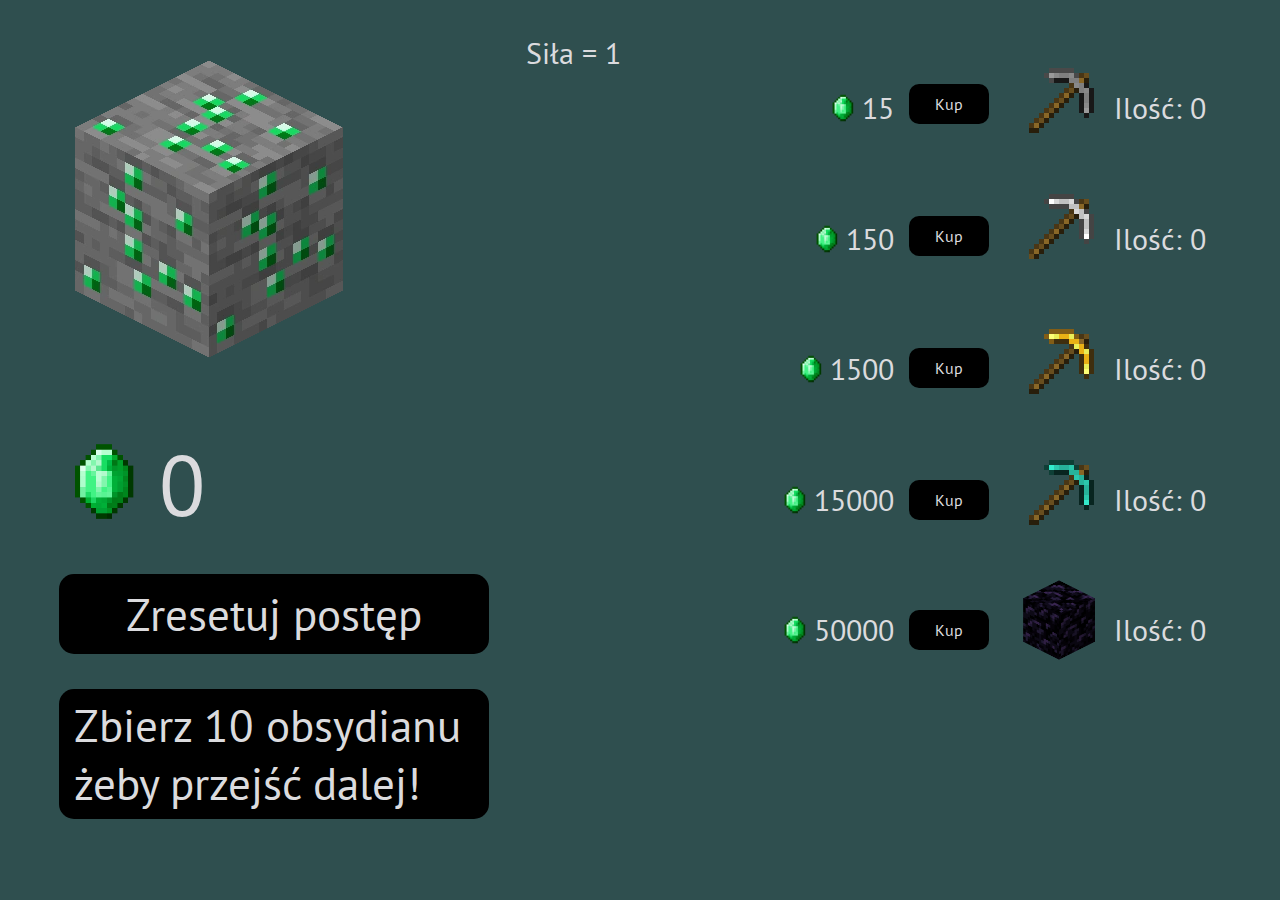
<file: index.html>
<!doctype html>
<html lang="en">
<head>
    <meta charset="UTF-8">
    <meta name="viewport"
          content="width=device-width, user-scalable=no, initial-scale=1.0, maximum-scale=1.0, minimum-scale=1.0">
    <meta http-equiv="X-UA-Compatible" content="ie=edge">
    <title>clicker</title>
    <link rel="preconnect" href="https://fonts.googleapis.com">
    <link rel="preconnect" href="https://fonts.gstatic.com" crossorigin>
    <link href="https://fonts.googleapis.com/css2?family=PT+Sans:wght@400;700&display=swap" rel="stylesheet">
    <link rel="stylesheet" type="text/css" href="style.css">
    <script type="text/javascript" src="script.js"></script>
</head>
<body>
<div class="leftBox">
    <img src="photos/emeraldOre.webp" alt="" id="emeraldOre" onclick="addScore()" class="emeraldOre">
    <div class="clearfix"></div>
    <img src="photos/emerald.webp" alt="" class="emerald">
    <div id="score" class="score"></div>
    <div class="clearfix"></div>
    <div id="reset" class="reset" onclick="reset()">Zresetuj postęp</div>
    <div id="portalText" onclick="buildPortal()" class="portalText">Zbierz 10 obsydianu żeby przejść dalej!</div>
</div>
<div class="middleBox">
    <div class="power" id="power"></div>
    <div id="portal"></div>
    <div id="endPortal"></div>
</div>
<div class="rightBox">
    <div class="PickBox"> <!-- stone pickaxe box -->
        <div class="stonePickaxeCost" id="stonePickCount">Ilość: 0</div>
        <div class="stonePickaxeCost"></div>
        <img src="photos/stonePickaxe.webp" alt="" class="pickaxe">
        <div class="buyButton" id="buyStonePickaxe" onclick="buyPickaxe(15, 1, 'stonePickCount')">Kup</div>
        <div class="stonePickaxeCost">15</div>
        <img src="photos/emerald.webp" class="emeraldBuy" alt="">
    </div>
    <div class="clearfix"></div>
    <div class="PickBox"> <!-- iron pickaxe box -->
        <div class="stonePickaxeCost" id="ironPickCount">Ilość: 0</div>
        <div class="stonePickaxeCost"></div>
        <img src="photos/ironPickaxe.webp" alt="" class="pickaxe">
        <div class="buyButton" id="buyIronPickaxe" onclick="buyPickaxe(150, 5, 'ironPickCount')">Kup</div>
        <div class="stonePickaxeCost">150</div>
        <img src="photos/emerald.webp" class="emeraldBuy" alt="">
    </div>
    <div class="clearfix"></div>
    <div class="PickBox"> <!-- gold pickaxe box -->
        <div class="stonePickaxeCost" id="goldPickCount">Ilość: 0</div>
        <div class="stonePickaxeCost"></div>
        <img src="photos/goldPickaxe.webp" alt="" class="pickaxe">
        <div class="buyButton" id="buyGoldPickaxe" onclick="buyPickaxe(1500, 50, 'goldPickCount')">Kup</div>
        <div class="stonePickaxeCost">1500</div>
        <img src="photos/emerald.webp" class="emeraldBuy" alt="">
    </div>
    <div class="clearfix"></div>
    <div class="PickBox"> <!-- diamond pickaxe box -->
        <div class="stonePickaxeCost" id="diamondPickCount">Ilość: 0</div>
        <div class="stonePickaxeCost"></div>
        <img src="photos/diamondPickaxe.webp" alt="" class="pickaxe">
        <div class="buyButton" id="buyDiamondPickaxe" onclick="buyPickaxe(15000, 500, 'diamondPickCount')">Kup</div>
        <div class="stonePickaxeCost">15000</div>
        <img src="photos/emerald.webp" class="emeraldBuy" alt="">
    </div>
    <div class="clearfix"></div>
    <div class="PickBox"> <!-- obsidian box -->
        <div class="stonePickaxeCost" id="obsidianCount">Ilość: 0</div>
        <div class="stonePickaxeCost"></div>
        <img src="photos/obsidian.webp" alt="" class="pickaxe">
        <div class="buyButton" id="buyObsidian" onclick="buyObsidian()">Kup</div>
        <div class="stonePickaxeCost">50000</div>
        <img src="photos/emerald.webp" class="emeraldBuy" alt="">
    </div>
</div>


</body>
</html>
</file>
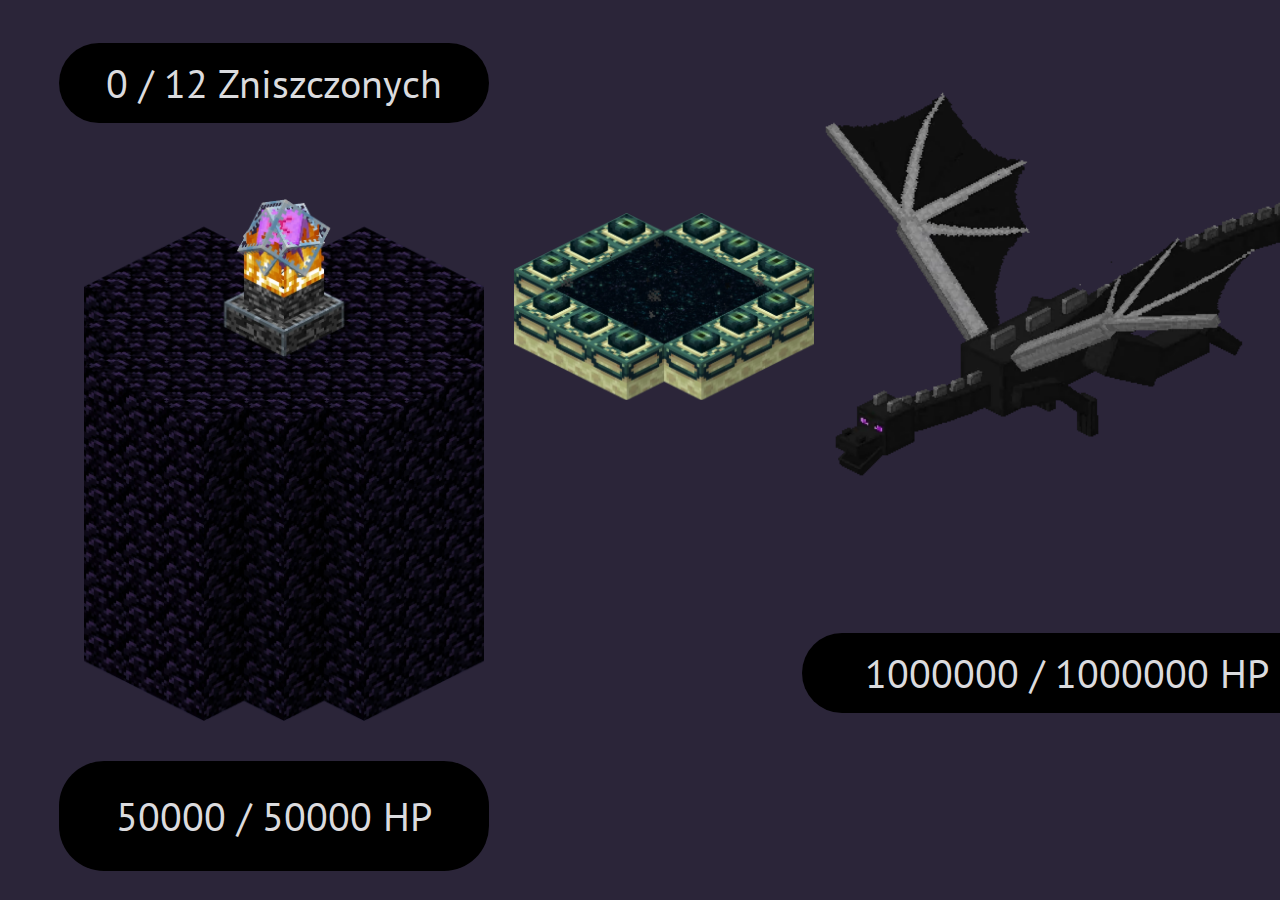
<file: end.html>
<!doctype html>
<html lang="en">
<head>
    <meta charset="UTF-8">
    <meta name="viewport"
          content="width=device-width, user-scalable=no, initial-scale=1.0, maximum-scale=1.0, minimum-scale=1.0">
    <meta http-equiv="X-UA-Compatible" content="ie=edge">
    <title>Poziom 3 - End!</title>
    <link rel="preconnect" href="https://fonts.googleapis.com">
    <link rel="preconnect" href="https://fonts.gstatic.com" crossorigin>
    <link href="https://fonts.googleapis.com/css2?family=PT+Sans:wght@400;700&display=swap" rel="stylesheet">
    <link rel="stylesheet" type="text/css" href="style.css">
    <script type="text/javascript" src="script.js"></script>
</head>
<body style="background-color: #2b2539;">
<div class="leftBox">
    <div class="hpBar">
        <div class="endSipkeCountFont" id="endSpikeQuantity">0</div>
        <div class="endSipkeCountFont">&nbsp;/ 12</div>
        <div class="endSipkeCountFont">&nbsp;Zniszczonych</div>
    </div>
    <div class="clearfix"></div>
<img src="photos/endSpike.webp" alt="" class="endSpike" onclick="beatEndSpikes()">
    <div class="clearfix"></div>
    <div class="endSpikeHpBar" id="endSpikeHpBar">
        <div class="endSipkeCountFont" id="endSpikeHP">50000</div>
        <div class="endSipkeCountFont" id="endSpikeHP2" >&nbsp;/ 50000</div>
        <div class="endSipkeCountFont" id="endSpikeHP3">&nbsp;HP</div>
    </div>
</div>
<div class="middleBox">
    <div id="endPortalEnd"></div>
    <img src="photos/endPortal.webp" alt="" class="endPortalEnd" onclick="goToEarth()">
</div>
<div class="rightBox">
    <img src="photos/enderDragon.webp" alt="" class="enderDragon" id="enderDragon" onclick="killEnderDragon()">
    <div class="clearfix"></div>
    <div class="dragonHpBar">
        <div class="endSipkeCountFont" id="enderDragonHP">1000000</div>
        <div class="endSipkeCountFont">&nbsp;/ 1000000</div>
        <div class="endSipkeCountFont">&nbsp;HP</div>
    </div>
</div>

</body>
</html>
</file>
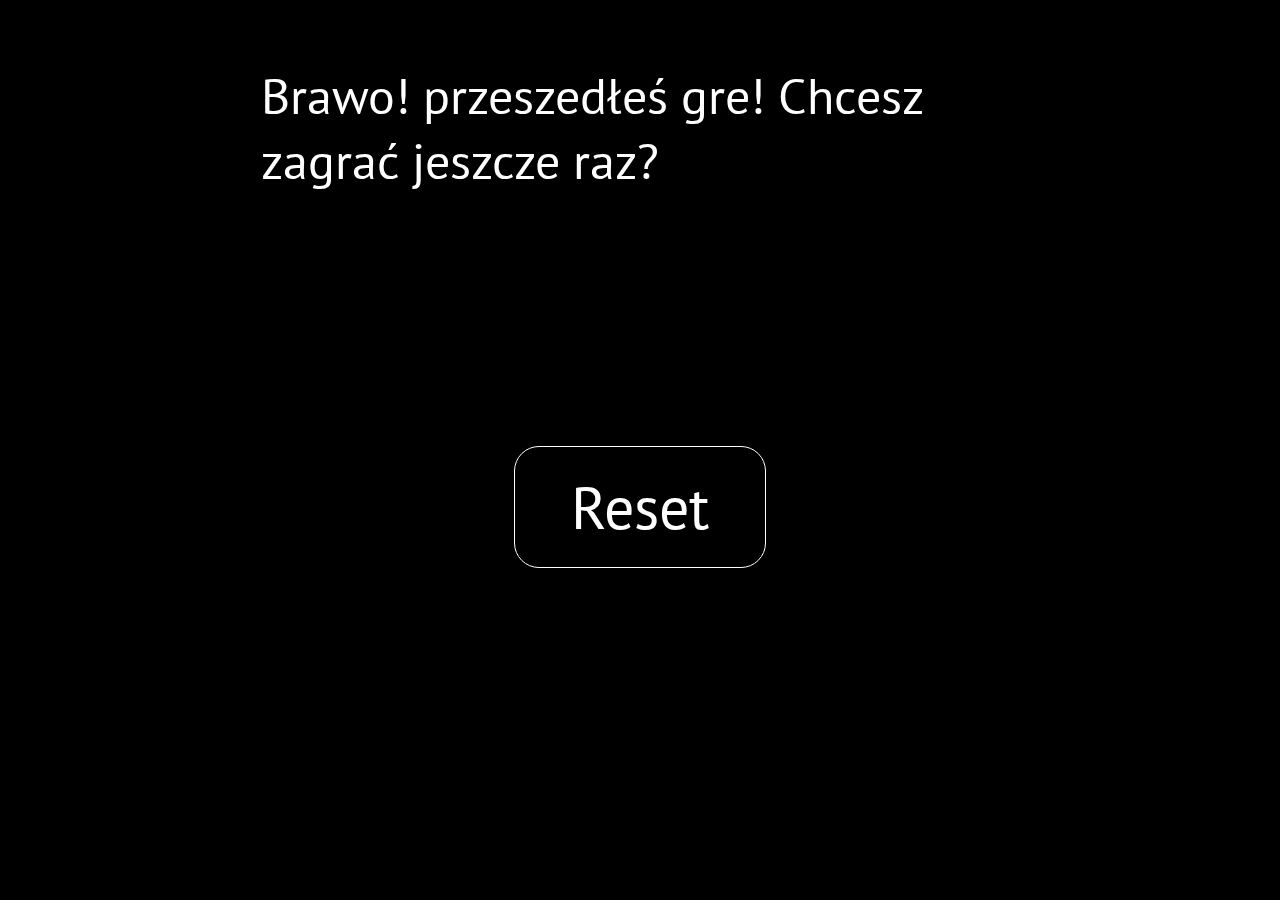
<file: gg.html>
<!doctype html>
<html lang="en">
<head>
    <meta charset="UTF-8">
    <meta name="viewport"
          content="width=device-width, user-scalable=no, initial-scale=1.0, maximum-scale=1.0, minimum-scale=1.0">
    <meta http-equiv="X-UA-Compatible" content="ie=edge">
    <title>Brawo! wygrałeś!</title>
    <link rel="preconnect" href="https://fonts.googleapis.com">
    <link rel="preconnect" href="https://fonts.gstatic.com" crossorigin>
    <link href="https://fonts.googleapis.com/css2?family=PT+Sans:wght@400;700&display=swap" rel="stylesheet">
    <link rel="stylesheet" type="text/css" href="style.css">
    <script type="text/javascript" src="script.js"></script>
</head>
<body style="background-color: black;">
<div class="lettering"> Brawo! przeszedłeś gre! Chcesz zagrać jeszcze raz?</div>
<div class="resetButton" id="resetButton" onclick="resetGame()">Reset</div>
</body>
</html>
</file>
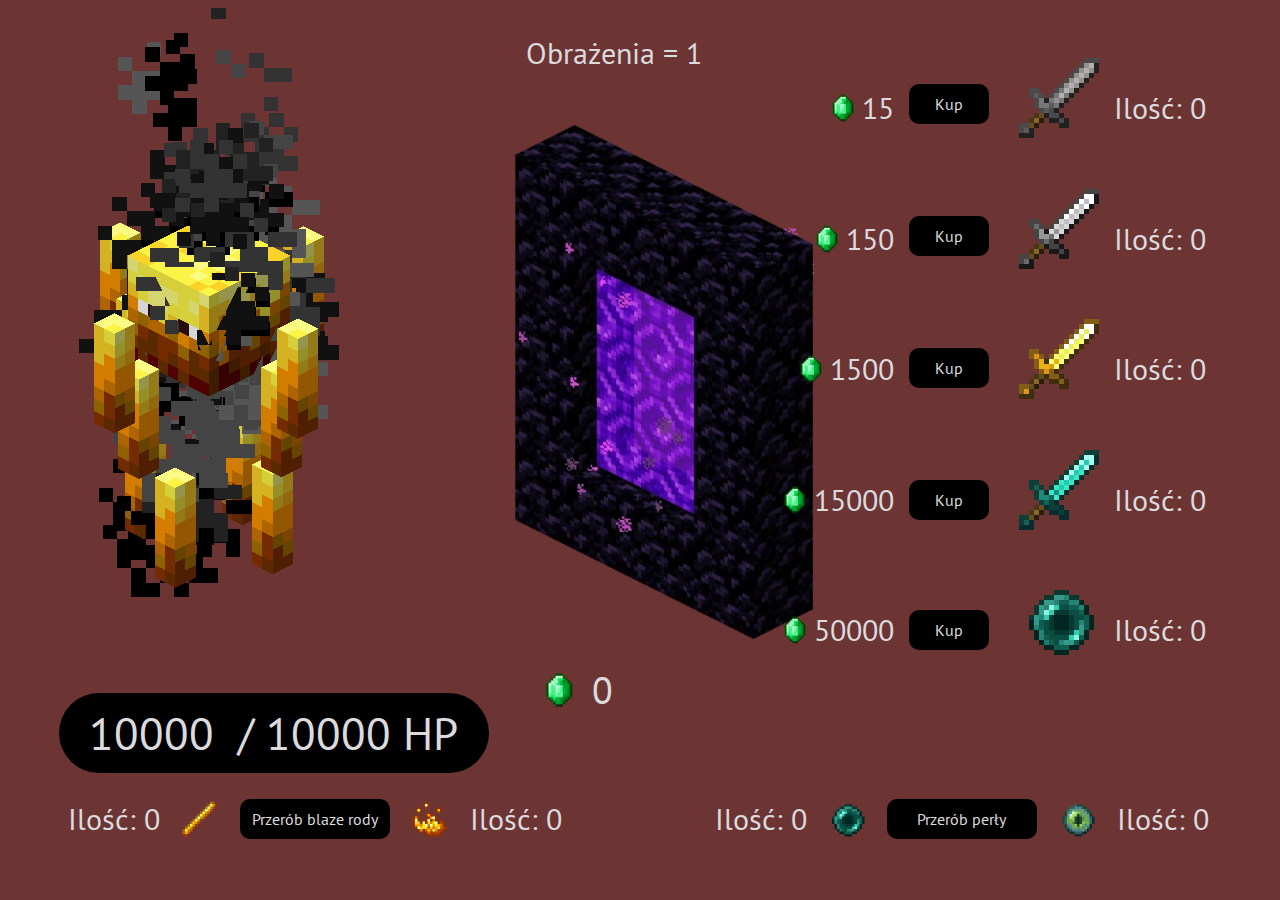
<file: nether.html>
<!DOCTYPE html>
<html lang="en">
<head>
    <meta charset="UTF-8">
    <meta name="viewport"
          content="width=device-width, user-scalable=no, initial-scale=1.0, maximum-scale=1.0, minimum-scale=1.0">
    <meta http-equiv="X-UA-Compatible" content="ie=edge">
    <title>Poziom 2 - Nether!</title>
    <link rel="preconnect" href="https://fonts.googleapis.com">
    <link rel="preconnect" href="https://fonts.gstatic.com" crossorigin>
    <link href="https://fonts.googleapis.com/css2?family=PT+Sans:wght@400;700&display=swap" rel="stylesheet">
    <link rel="stylesheet" type="text/css" href="style.css">
    <script type="text/javascript" src="script.js"></script>
    <style>
    </style>
</head>
<body>
<body style="background-color: #6d3434;">
<div class="leftBoxNether">
    <img src="photos/blaze.webp" alt="" onclick="killBlaze()" id="blaze" class="blaze">
    <div class="clearfix"></div>
    <div class="hpBar">
        <div class="10000" id="blazeHP">10000&nbsp;</div>
        <div class="10000">&nbsp;/ 10000</div>
        <div class="HP">&nbsp;HP</div>
    </div>
</div>
<div class="middleBoxNether">
    <div class="power" id="damage">Obrażenia: 0</div>
    <img onclick="goToEarth()" src="photos/obsidianPortal.webp" alt="" class="portal">
    <div class="clearfix"></div>
    <img src="photos/emerald.webp" alt="" class="emeraldNether">
    <div id="score" class="scoreNether"></div>
</div>
<div class="rightBoxNether">
    <div class="PickBox"> <!-- stone sword box -->
        <div class="stonePickaxeCost" id="stoneSwordCount">Ilość: 0</div>
        <div class="stonePickaxeCost"></div>
        <img src="photos/stoneSword.webp" alt="" class="pickaxe">
        <div class="buyButton" id="buyStoneSword" onclick="buySword(15, 1, 'stoneSwordCount')">Kup</div>
        <div class="stonePickaxeCost">15</div>
        <img src="photos/emerald.webp" class="emeraldBuy" alt="">
    </div>
    <div class="clearfix"></div>
    <div class="PickBox"> <!-- iron sword box -->
        <div class="stonePickaxeCost" id="ironSwordCount">Ilość: 0</div>
        <div class="stonePickaxeCost"></div>
        <img src="photos/ironSword.webp" alt="" class="pickaxe">
        <div class="buyButton" id="buyIronSword" onclick="buySword(150, 5, 'ironSwordCount')">Kup</div>
        <div class="stonePickaxeCost">150</div>
        <img src="photos/emerald.webp" class="emeraldBuy" alt="">
    </div>
    <div class="clearfix"></div>
    <div class="PickBox"> <!-- gold sword box -->
        <div class="stonePickaxeCost" id="goldSwordCount">Ilość: 0</div>
        <div class="stonePickaxeCost"></div>
        <img src="photos/goldSword.webp" alt="" class="pickaxe">
        <div class="buyButton" id="buyGoldSword" onclick="buySword(1500, 50, 'goldSwordCount')">Kup</div>
        <div class="stonePickaxeCost">1500</div>
        <img src="photos/emerald.webp" class="emeraldBuy" alt="">
    </div>
    <div class="clearfix"></div>
    <div class="PickBox"> <!-- diamond sword box -->
        <div class="stonePickaxeCost" id="diamondSwordCount">Ilość: 0</div>
        <div class="stonePickaxeCost"></div>
        <img src="photos/diamondSword.webp" alt="" class="pickaxe">
        <div class="buyButton" id="buyDiamondSword" onclick="buySword(15000, 500, 'diamondSwordCount')">Kup</div>
        <div class="stonePickaxeCost">15000</div>
        <img src="photos/emerald.webp" class="emeraldBuy" alt="">
    </div>
    <div class="clearfix"></div>
    <div class="PickBox"> <!-- ender pearl box -->
        <div class="stonePickaxeCost" id="enderPearlQuantity1">Ilość: 0</div>
        <div class="stonePickaxeCost"></div>
        <img src="photos/enderPearl.webp" alt="" class="pickaxe">
        <div class="buyButton" id="buyPearl" onclick="buyPearl()">Kup</div>
        <div class="stonePickaxeCost">50000</div>
        <img src="photos/emerald.webp" class="emeraldBuy" alt="">
    </div>
</div>
<div class="clearfix"></div>
<div class="bottomBoxNether">
    <div class="blazeRodQuantity" id="blazeRodQuantity">Ilość: 0</div>
    <img src="photos/blazeRod.webp" alt="" class="blazeRod">
    <div class="buyBlazeButton" onclick="blazeRodIntoPowder()">Przerób blaze rody</div>
    <img src="photos/blazePowder.webp" alt="" class="blazePowder">
    <div class="blazePowderQuantity" id="blazePowderQuantity">Ilość: 0</div>
    <div class="float-right">
        <div class="enderPearlQuantity" id="enderPearlQuantity2">Ilość: 0</div>
        <img src="photos/enderPearl.webp" alt="" class="enderPearl">
        <div class="buyBlazeButton" onclick="enderPearlIntoEyeOfEnder()">Przerób perły</div>
        <img src="photos/eyeOfEnder.webp" alt="" class="eyeOfEnder">
        <div class="eyeOfEnderQuantity" id="eyeOfEnderQuantity">Ilość: 0</div>
    </div>
</div>


</body>
</html>
</file>
<file: style.css>
body {
    background-color: darkslategray;
    font-family: 'PT Sans', sans-serif;
    user-select: none;
}
.leftBox {
    float: left;
    width: 40%;
}
.leftBoxNether {
    float: left;
    width: 40%;
    height: 80%;
}

.rightBox {
    float: right;
    width: 40%;
}
.rightBoxNether {
    float: right;
    width: 40%;
    height: 80%;
}

.middleBox {
    float: left;
    width: 20%;
}
.middleBoxNether {
    float: left;
    width: 20%;
    height: 80%;
}
.bottomBoxNether{
    height: 20%;
    margin-top: 2%;
}

.emeraldOre {
    margin-left: 10%;
    margin-top: 10%;
    margin-bottom: 50px;
    cursor: pointer;
    float: left;
}
.clearfix {
    clear: both;
}
.score {
    margin-top: 20px;
    font-size: 85px;
    margin-left: 15px;
    float: left;
    color: #dbdbde;
}
.emerald {
    float: left;
    margin-left: 10%;
    height: 85px;
    margin-top: 30px;
}
.reset {
    color: #dbdbde;
    font-size: 45px;
    margin-left: 10%;
    margin-top: 7%;
    width: 400px;
    height: 50px;
    padding: 15px;
    display: flex;
    justify-content: center;
    align-items: center;
    border-radius: 15px;
    background-color: black;
    cursor: pointer;
}
.pickaxe {
    height: 80px;
    float: right;
    margin-top: 10px;
}
.PickBox {
    float: right;
    margin-right: 10%;
    margin-top: 8%;
}
.buyButton {
    float: right;
    margin-top: 9%;
    margin-right: 30px;
    cursor: pointer;
    color: #dbdbde;
    font-size: 16px;
    width: 70px;
    height: 30px;
    padding: 5px;
    display: flex;
    justify-content: center;
    align-items: center;
    border-radius: 10px;
    background-color: black;
}
.stonePickaxeCost {
    float: right;
    font-size: 30px;
    color: #dbdbde;
    margin-right: 15px;
    margin-top: 40px
}
.emeraldBuy {
    float: right;
    margin-right: 5px;
    height: 30px;
    margin-top: 45px;
}
.power {
    float: left;
    margin-top: 10%;
    margin-left: 5%;
    font-size: 30px;
    color: #dbdbde;
}
.portalText {
    color: #dbdbde;
    font-size: 45px;
    margin-left: 10%;
    margin-top: 7%;
    width: 400px;
    height: 100px;
    padding: 15px;
    display: flex;
    justify-content: center;
    align-items: center;
    border-radius: 15px;
    background-color: black;
    cursor: pointer;
    float: left;
}
.portal {
    float: left;
    width: 300px;
    margin-top: 20%;
    cursor: pointer;
}
.hpBar {
    color: #dbdbde;
    font-size: 45px;
    margin-left: 10%;
    margin-top: 7%;
    width: 400px;
    height: 50px;
    padding: 15px;
    display: flex;
    justify-content: center;
    align-items: center;
    border-radius: 45px;
    background-color: black;
}
.blazeRod {
    height: 40px;
    float: left;
    margin-left: 20px;
    margin-right: 20px;
}
.blazePowder {
    height: 40px;
    float: left;
    margin-left: 20px;
    margin-right: 20px;
}
.buyBlazeButton {
    float: left;
    cursor: pointer;
    color: #dbdbde;
    font-size: 16px;
    width: 140px;
    height: 30px;
    padding: 5px;
    display: flex;
    justify-content: center;
    align-items: center;
    border-radius: 10px;
    background-color: black;
}
.enderPearl {
    float: left;
    height: 40px;
    margin-left: 20px;
    margin-right: 20px;
}
.eyeOfEnder {
    float: left;
    height: 40px;
    margin-left: 20px;
    margin-right: 20px;
}
.blazeRodQuantity {
    float: left;
    font-size: 30px;
    color: #dbdbde;
    margin-left: 60px;
}
.blazePowderQuantity {
    float: left;
    font-size: 30px;
    color: #dbdbde;
}
.enderPearlQuantity {
    float: left;
    font-size: 30px;
    color: #dbdbde;
}
.eyeOfEnderQuantity {
    float: left;
    font-size: 30px;
    color: #dbdbde;
}
.blaze {
    margin-left: 10%;
    margin-bottom: 50px;
    cursor: pointer;
    float: left;
}
.scoreNether {
    margin-top: 24px;
    font-size: 38px;
    margin-left: 15px;
    float: left;
    color: #dbdbde;
}
.emeraldNether {
    float: left;
    margin-left: 10%;
    height: 38px;
    margin-top: 30px;
}
.float-right {
    float: right;
    margin-right: 5%;
}
.endPortal {
    float: left;
    width: 300px;
    margin-top: 14%;
    cursor: pointer;
}
.endSpike {
    width: 400px;
    margin-top: 15%;
    cursor: pointer;
    margin-left: 15%;
}
.enderDragon {
    width: 500px;
    margin-top: 15%;
    cursor: pointer;
    margin-left: 10%;
}
.dragonHpBar {
    color: #dbdbde;
    font-size: 45px;
    margin-left: 7%;
    margin-top: 7%;
    width: 500px;
    height: 50px;
    padding: 15px;
    display: flex;
    justify-content: center;
    align-items: center;
    border-radius: 45px;
    background-color: black;
}
.endPortalEnd {
    position: fixed;
    bottom: 500px;
    width: 300px;
    cursor: pointer;
}
.endSipkeCountFont {
    font-size: 40px;
}
.endSpikeHpBar {
    color: #dbdbde;
    font-size: 45px;
    margin-left: 10%;
    margin-top: 7%;
    width: 400px;
    height: 80px;
    padding: 15px;
    display: flex;
    justify-content: center;
    align-items: center;
    text-align: center;
    border-radius: 45px;
    background-color: black;
}
.lettering {
    color: white;
    font-size: 50px;
    margin-left: 20%;
    margin-right: 20%;
    margin-top: 5%;
}
.resetButton {
    width: 250px;
    height: 120px;
    border: white 1px solid;
    border-radius: 25px;
    margin-top: 20%;
    margin-left: 40%;
    margin-right: 40%;
    color: white;
    font-size: 60px;
    display: flex;
    align-items: center;
    justify-content: center;
}
</file>
